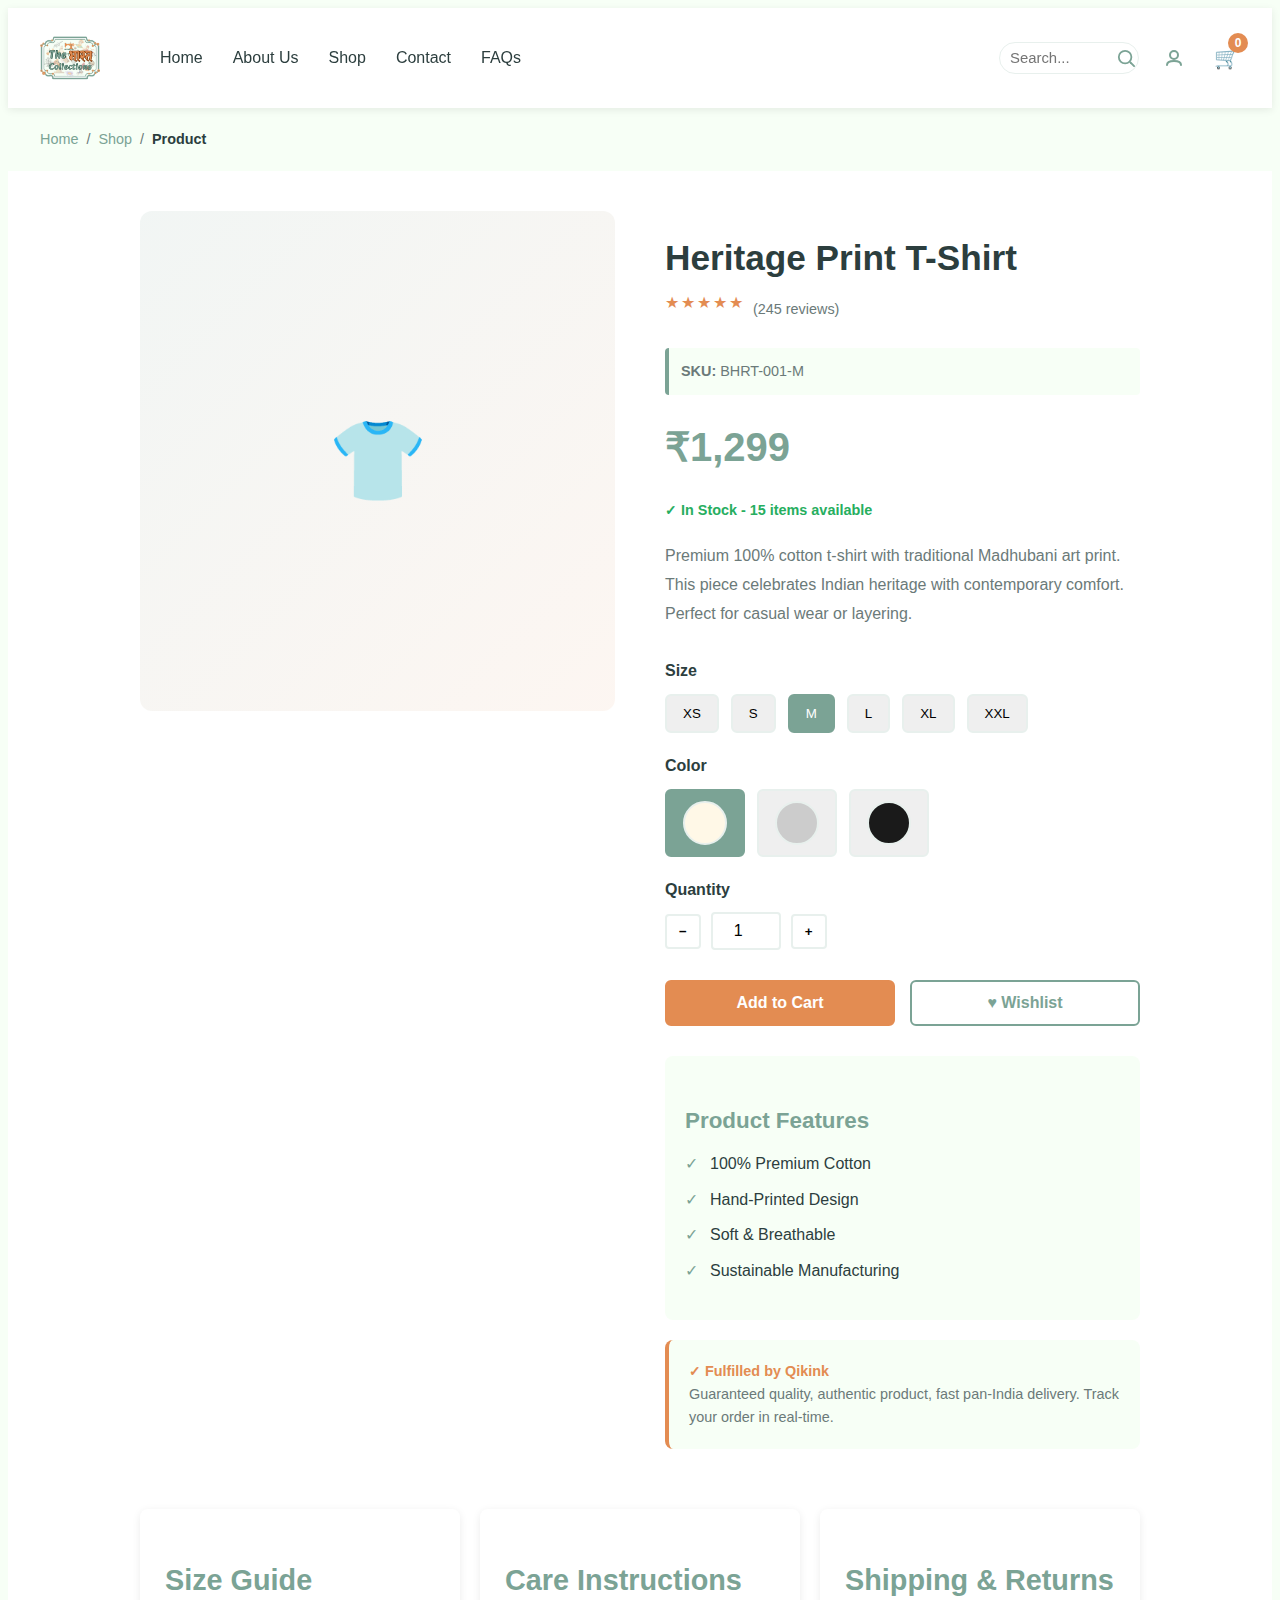
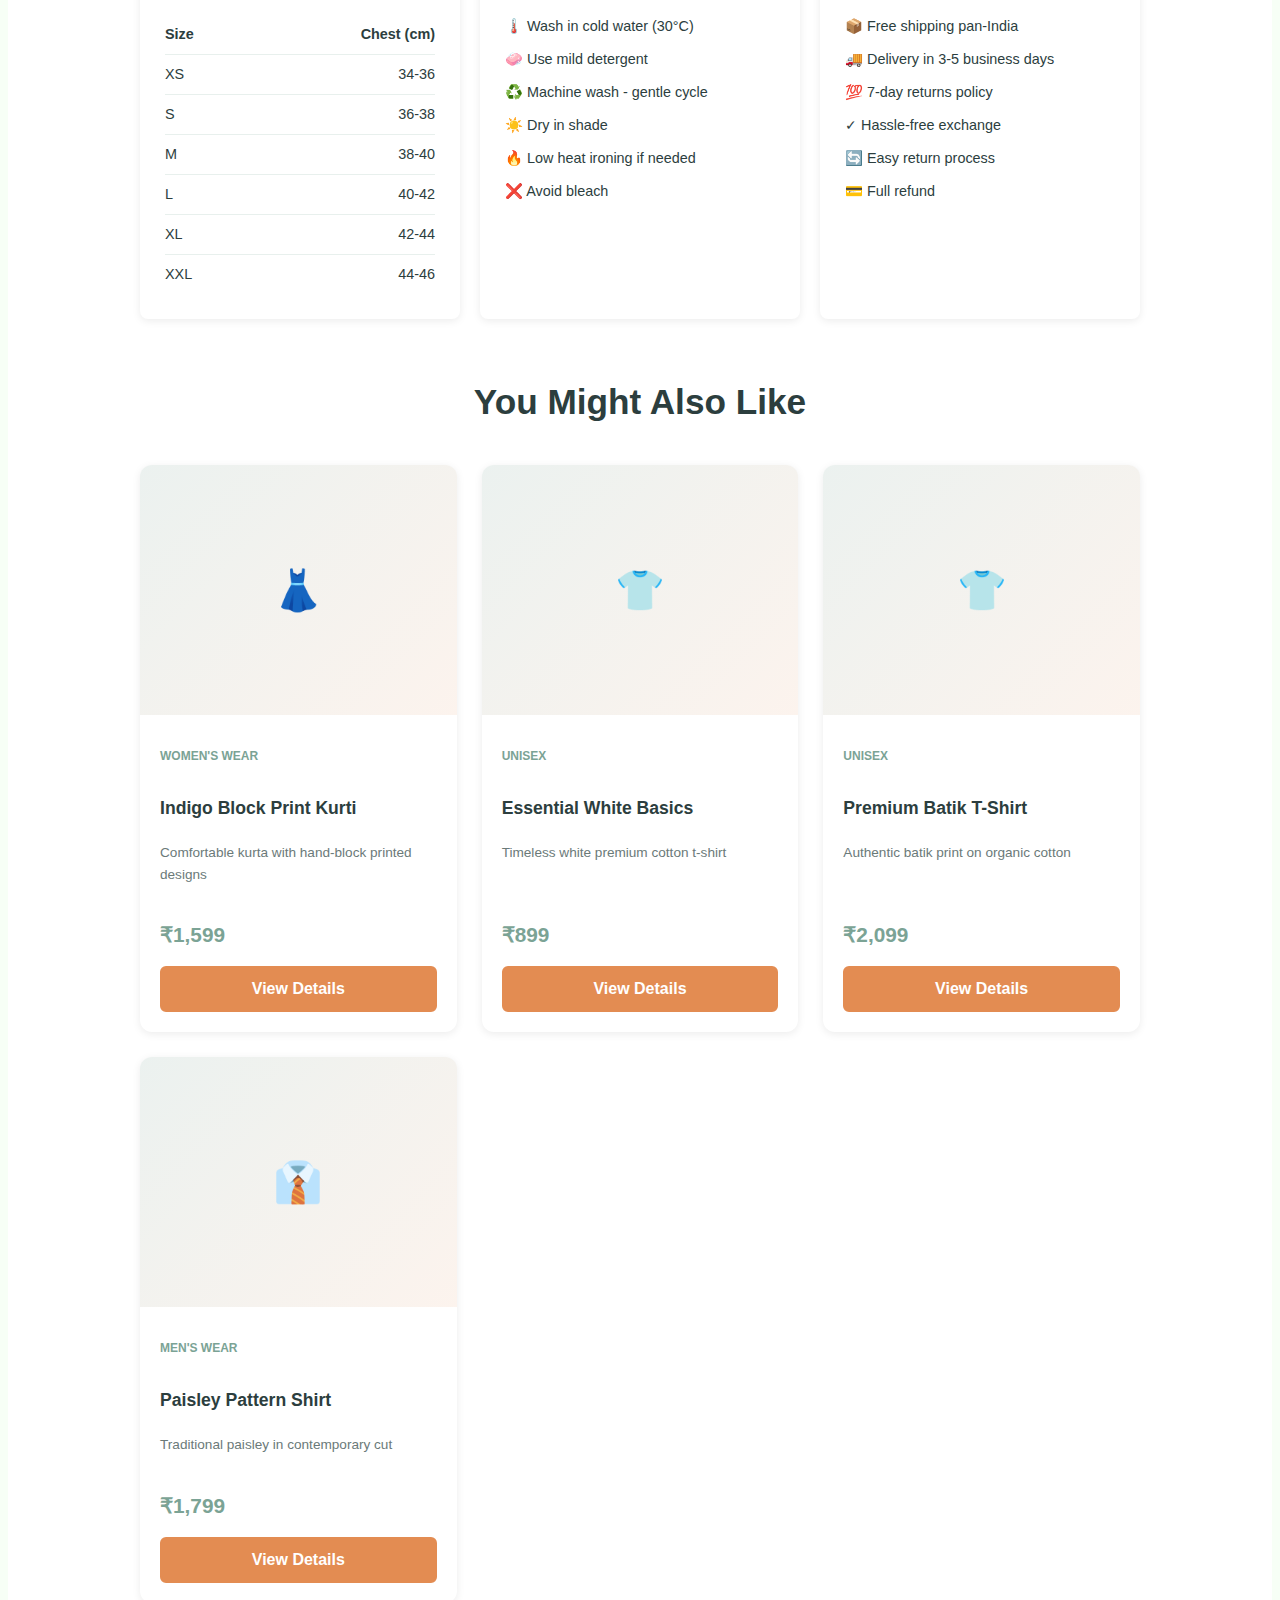
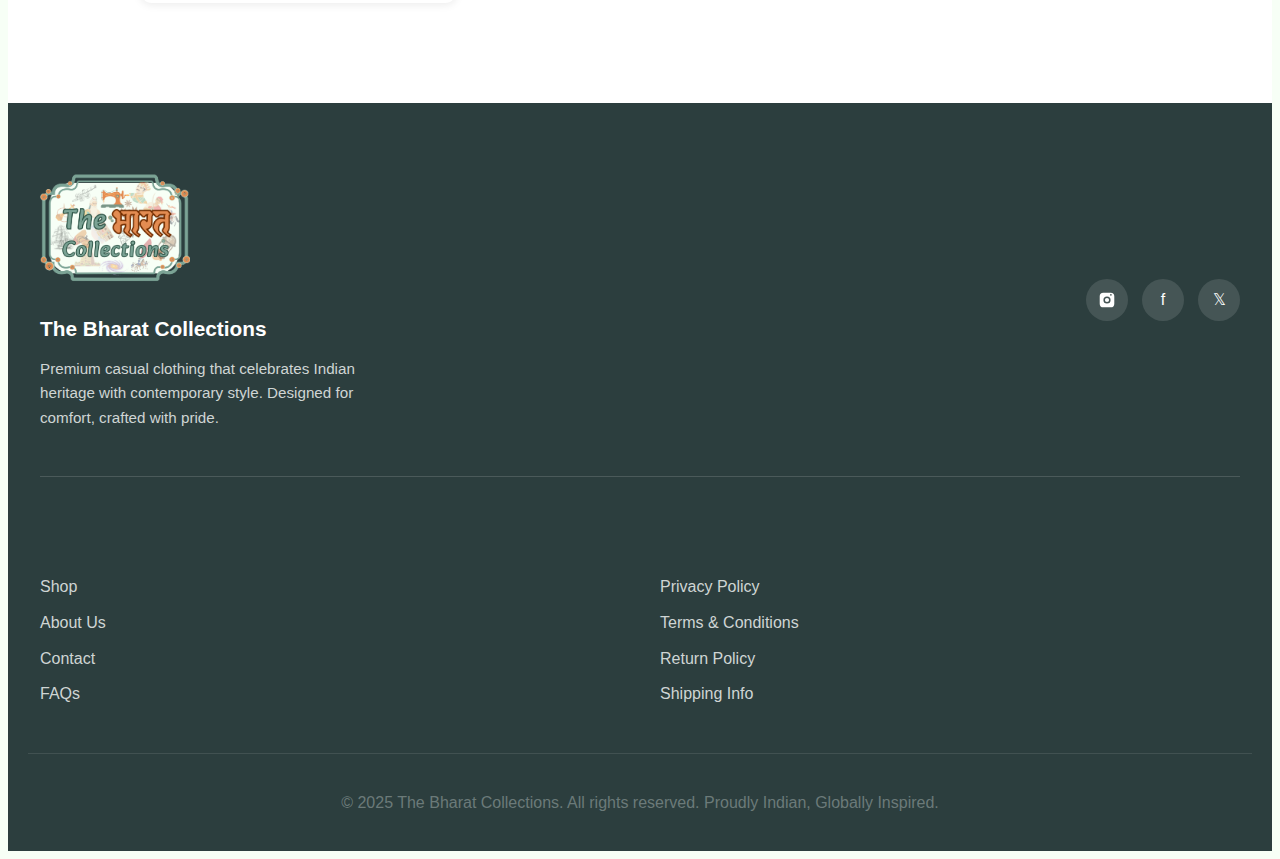
<file: templates/product-detail.html>
<!DOCTYPE html>
<html lang="en">

<head>
    <meta charset="UTF-8">
    <meta name="viewport" content="width=device-width, initial-scale=1.0">
    <meta name="description" content="Premium Indian casual wear - Detailed product information, sizing, and ordering">
    <title>Product Details - The Bharat Collections</title>

    <link rel="stylesheet" href="/static/styles.css">
    <link rel="stylesheet" href="/static/account-container.css">
    <link rel="icon" type="image/x-icon" href="/static/images/भारत_converted.ico">
    </head>

<body>
    <!-- Header -->
    <header>
        <div class="header-container">
            <a href="/" class="logo">
                <img src="/static/images/भारत.png" alt="The Bharat Collections Logo" class="logo-image">
            </a>
            <nav class="main-nav">
                <ul>
                    <li><a href="index.html">Home</a></li>
                    <li><a href="about.html">About Us</a></li>
                    <li><a href="shop.html">Shop</a></li>
                    <li><a href="contact.html">Contact</a></li>
                    <li><a href="faq.html">FAQs</a></li>
                </ul>
            </nav>
            <div class="header-actions">
                <form class="navbar-search" action="#" method="get">
                    <input type="text" class="search-input" placeholder="Search..." name="q" aria-label="Search">
                    <button type="submit" class="search-btn" aria-label="Search">
                        <svg class="search-icon" viewBox="0 0 20 20" fill="none" xmlns="http://www.w3.org/2000/svg"
                            width="24" height="30">
                            <circle cx="9" cy="9" r="7" stroke="#7BA395" stroke-width="2" />
                            <line x1="15" y1="15" x2="19" y2="19" stroke="#7BA395" stroke-width="2"
                                stroke-linecap="round" />
                        </svg>
                    </button>
                </form>
                <div class="account-container">
                    <button class="account-btn icon-only" type="button" aria-label="Account">
                        <svg class="account-icon" viewBox="0 0 20 20" fill="none" xmlns="http://www.w3.org/2000/svg"
                            width="20" height="20">
                            <circle cx="10" cy="7" r="4" stroke="#7BA395" stroke-width="2" />
                            <path d="M3 17c0-2.5 3-4 7-4s7 1.5 7 4" stroke="#7BA395" stroke-width="2"
                                stroke-linecap="round" />
                        </svg>
                        <span class="account-tooltip">Account</span>
                    </button>
                    <div class="account-dropdown" id="accountDropdown">
                        <div class="dropdown-content">
                            <div class="dropdown-header">
                                <p class="dropdown-email" id="dropdownEmail"></p>
                            </div>
                            <div class="dropdown-divider"></div>
                            <button class="dropdown-item logout-btn" onclick="handleLogout()">
                                <svg width="16" height="16" viewBox="0 0 16 16" fill="none">
                                    <path d="M6 2H12V14H6" stroke="#E38C52" stroke-width="1.5" stroke-linecap="round" stroke-linejoin="round"/>
                                    <path d="M2 8H10M10 6L12 8L10 10" stroke="#E38C52" stroke-width="1.5" stroke-linecap="round" stroke-linejoin="round"/>
                                </svg>
                                Logout
                            </button>
                        </div>
                    </div>
                </div>
            </div>
            <div class="cart-icon">
                🛒
                <span class="cart-count">0</span>
            </div>
            <div class="menu-toggle">
                <span></span>
                <span></span>
                <span></span>
            </div>
        </div>
    </header>

    <!-- ===== BREADCRUMB ===== -->
    <div class="breadcrumb">
        <a href="/">Home</a>
        <span>/</span>
        <a href="shop.html">Shop</a>
        <span>/</span>
        <span class="active" id="breadcrumb-product">Product</span>
    </div>

    <!-- ===== PRODUCT DETAIL ===== -->
    <section class="product-detail">
        <div class="product-detail-container">
            <!-- PRODUCT IMAGE -->
            <div class="product-detail-image">👕</div>

            <!-- PRODUCT INFO -->
            <div class="product-detail-info">
                <h1 id="product-name">Heritage Print T-Shirt</h1>

                <div class="product-meta">
                    <div class="product-rating">
                        <div class="stars">★★★★★</div>
                        <span style="color: var(--text-light); font-size: 0.9rem;">(245 reviews)</span>
                    </div>
                </div>

                <div class="product-sku-detail">
                    <strong>SKU:</strong> <span id="product-sku">BHRT-001-M</span>
                </div>

                <div class="product-price-detail" id="product-price">₹1,299</div>

                <div class="product-stock in-stock">
                    ✓ In Stock - <span id="stock-count">15</span> items available
                </div>

                <p class="product-description-detail" id="product-description">
                    Premium 100% cotton t-shirt with traditional Madhubani art print. This piece celebrates Indian
                    heritage with contemporary comfort. Perfect for casual wear or layering.
                </p>

                <!-- SIZE SELECTION -->
                <div class="product-options">
                    <div class="option-group">
                        <label>Size</label>
                        <div class="size-options">
                            <button class="size-option" onclick="selectSize(this, 'product')">XS</button>
                            <button class="size-option" onclick="selectSize(this, 'product')">S</button>
                            <button class="size-option selected" onclick="selectSize(this, 'product')">M</button>
                            <button class="size-option" onclick="selectSize(this, 'product')">L</button>
                            <button class="size-option" onclick="selectSize(this, 'product')">XL</button>
                            <button class="size-option" onclick="selectSize(this, 'product')">XXL</button>
                        </div>
                    </div>

                    <!-- COLOR SELECTION -->
                    <div class="option-group">
                        <label>Color</label>
                        <div class="color-options">
                            <button class="color-option selected" onclick="selectColor(this, 'product')"
                                data-color="cream">
                                <div class="color-swatch" style="background-color: #FFF8E7;"></div>
                            </button>
                            <button class="color-option" onclick="selectColor(this, 'product')" data-color="grey">
                                <div class="color-swatch" style="background-color: #CCCCCC;"></div>
                            </button>
                            <button class="color-option" onclick="selectColor(this, 'product')" data-color="black">
                                <div class="color-swatch" style="background-color: #1A1A1A;"></div>
                            </button>
                        </div>
                    </div>

                    <!-- QUANTITY -->
                    <div class="option-group">
                        <label>Quantity</label>
                        <div style="display: flex; align-items: center; gap: 10px; max-width: 150px;">
                            <button onclick="decreaseQuantity()"
                                style="padding: 8px 12px; border: 2px solid var(--border-light); background: none; cursor: pointer; border-radius: 4px; font-weight: 600;">−</button>
                            <input type="number" id="quantity-input" class="quantity-input" value="1" min="1" max="10"
                                style="width: 50px; padding: 8px; text-align: center; border: 2px solid var(--border-light); border-radius: 4px; font-size: 1rem;">
                            <button onclick="increaseQuantity()"
                                style="padding: 8px 12px; border: 2px solid var(--border-light); background: none; cursor: pointer; border-radius: 4px; font-weight: 600;">+</button>
                        </div>
                    </div>
                </div>

                <!-- ACTION BUTTONS -->
                <div class="product-detail-buttons">
                    <button class="btn btn-primary" onclick="handleAddToCart()">Add to Cart</button>
                    <button class="btn btn-outline" onclick="toggleWishlist()">♥ Wishlist</button>
                </div>

                <!-- FEATURES -->
                <div
                    style="background-color: var(--background-light); padding: 20px; border-radius: 8px; margin-bottom: 20px;">
                    <h4 style="color: var(--primary-color); margin-bottom: 12px;">Product Features</h4>
                    <ul style="list-style: none; padding: 0;">
                        <li style="padding-left: 25px; position: relative; margin-bottom: 10px;">
                            <span style="position: absolute; left: 0; color: var(--primary-color);">✓</span>
                            100% Premium Cotton
                        </li>
                        <li style="padding-left: 25px; position: relative; margin-bottom: 10px;">
                            <span style="position: absolute; left: 0; color: var(--primary-color);">✓</span>
                            Hand-Printed Design
                        </li>
                        <li style="padding-left: 25px; position: relative; margin-bottom: 10px;">
                            <span style="position: absolute; left: 0; color: var(--primary-color);">✓</span>
                            Soft & Breathable
                        </li>
                        <li style="padding-left: 25px; position: relative;">
                            <span style="position: absolute; left: 0; color: var(--primary-color);">✓</span>
                            Sustainable Manufacturing
                        </li>
                    </ul>
                </div>

                <!-- QIKINK INFO -->
                <div class="product-qikink-info">
                    <strong style="color: var(--secondary-accent);">✓ Fulfilled by Qikink</strong><br>
                    Guaranteed quality, authentic product, fast pan-India delivery. Track your order in real-time.
                </div>
            </div>
        </div>

        <!-- ADDITIONAL INFO TABS -->
        <div style="max-width: 1000px; margin: 60px auto;">
            <div style="display: grid; grid-template-columns: repeat(3, 1fr); gap: 20px;">

                <!-- SIZE GUIDE -->
                <div
                    style="background-color: var(--white); padding: 25px; border-radius: 8px; box-shadow: var(--shadow-sm);">
                    <h3 style="color: var(--primary-color); margin-bottom: 15px;">Size Guide</h3>
                    <table style="width: 100%; font-size: 0.9rem; border-collapse: collapse;">
                        <tr style="border-bottom: 1px solid var(--border-light);">
                            <td style="padding: 8px 0; font-weight: 600;">Size</td>
                            <td style="padding: 8px 0; font-weight: 600; text-align: right;">Chest (cm)</td>
                        </tr>
                        <tr style="border-bottom: 1px solid var(--border-light);">
                            <td style="padding: 8px 0;">XS</td>
                            <td style="padding: 8px 0; text-align: right;">34-36</td>
                        </tr>
                        <tr style="border-bottom: 1px solid var(--border-light);">
                            <td style="padding: 8px 0;">S</td>
                            <td style="padding: 8px 0; text-align: right;">36-38</td>
                        </tr>
                        <tr style="border-bottom: 1px solid var(--border-light);">
                            <td style="padding: 8px 0;">M</td>
                            <td style="padding: 8px 0; text-align: right;">38-40</td>
                        </tr>
                        <tr style="border-bottom: 1px solid var(--border-light);">
                            <td style="padding: 8px 0;">L</td>
                            <td style="padding: 8px 0; text-align: right;">40-42</td>
                        </tr>
                        <tr style="border-bottom: 1px solid var(--border-light);">
                            <td style="padding: 8px 0;">XL</td>
                            <td style="padding: 8px 0; text-align: right;">42-44</td>
                        </tr>
                        <tr>
                            <td style="padding: 8px 0;">XXL</td>
                            <td style="padding: 8px 0; text-align: right;">44-46</td>
                        </tr>
                    </table>
                </div>

                <!-- CARE INSTRUCTIONS -->
                <div
                    style="background-color: var(--white); padding: 25px; border-radius: 8px; box-shadow: var(--shadow-sm);">
                    <h3 style="color: var(--primary-color); margin-bottom: 15px;">Care Instructions</h3>
                    <ul style="list-style: none; padding: 0; font-size: 0.9rem;">
                        <li style="margin-bottom: 10px;">🌡️ Wash in cold water (30°C)</li>
                        <li style="margin-bottom: 10px;">🧼 Use mild detergent</li>
                        <li style="margin-bottom: 10px;">♻️ Machine wash - gentle cycle</li>
                        <li style="margin-bottom: 10px;">☀️ Dry in shade</li>
                        <li style="margin-bottom: 10px;">🔥 Low heat ironing if needed</li>
                        <li>❌ Avoid bleach</li>
                    </ul>
                </div>

                <!-- SHIPPING & RETURNS -->
                <div
                    style="background-color: var(--white); padding: 25px; border-radius: 8px; box-shadow: var(--shadow-sm);">
                    <h3 style="color: var(--primary-color); margin-bottom: 15px;">Shipping & Returns</h3>
                    <ul style="list-style: none; padding: 0; font-size: 0.9rem;">
                        <li style="margin-bottom: 10px;">📦 Free shipping pan-India</li>
                        <li style="margin-bottom: 10px;">🚚 Delivery in 3-5 business days</li>
                        <li style="margin-bottom: 10px;">💯 7-day returns policy</li>
                        <li style="margin-bottom: 10px;">✓ Hassle-free exchange</li>
                        <li style="margin-bottom: 10px;">🔄 Easy return process</li>
                        <li>💳 Full refund</li>
                    </ul>
                </div>

            </div>
        </div>

        <!-- RELATED PRODUCTS -->
        <div style="max-width: 1000px; margin: 60px auto;">
            <h2 style="text-align: center; margin-bottom: 40px;">You Might Also Like</h2>
            <div style="display: grid; grid-template-columns: repeat(auto-fit, minmax(250px, 1fr)); gap: 25px;">
                <div class="product-card" data-price="1599">
                    <div class="product-image">👗</div>
                    <div class="product-info">
                        <p class="product-category">Women's Wear</p>
                        <h4 class="product-name">Indigo Block Print Kurti</h4>
                        <p class="product-description">Comfortable kurta with hand-block printed designs</p>
                        <p class="product-price">₹1,599</p>
                        <button class="btn btn-primary" style="width: 100%;">View Details</button>
                    </div>
                </div>

                <div class="product-card" data-price="899">
                    <div class="product-image">👕</div>
                    <div class="product-info">
                        <p class="product-category">Unisex</p>
                        <h4 class="product-name">Essential White Basics</h4>
                        <p class="product-description">Timeless white premium cotton t-shirt</p>
                        <p class="product-price">₹899</p>
                        <button class="btn btn-primary" style="width: 100%;">View Details</button>
                    </div>
                </div>

                <div class="product-card" data-price="2099">
                    <div class="product-image">👕</div>
                    <div class="product-info">
                        <p class="product-category">Unisex</p>
                        <h4 class="product-name">Premium Batik T-Shirt</h4>
                        <p class="product-description">Authentic batik print on organic cotton</p>
                        <p class="product-price">₹2,099</p>
                        <button class="btn btn-primary" style="width: 100%;">View Details</button>
                    </div>
                </div>

                <div class="product-card" data-price="1799">
                    <div class="product-image">👔</div>
                    <div class="product-info">
                        <p class="product-category">Men's Wear</p>
                        <h4 class="product-name">Paisley Pattern Shirt</h4>
                        <p class="product-description">Traditional paisley in contemporary cut</p>
                        <p class="product-price">₹1,799</p>
                        <button class="btn btn-primary" style="width: 100%;">View Details</button>
                    </div>
                </div>
            </div>
        </div>
    </section>

    <!-- ===== FOOTER ===== -->
    <footer>

        <!-- TOP SECTION -->
        <div class="footer-top">

            <!-- BRAND BLOCK -->
            <div class="footer-brand">
                <div class="footer-logo">
                    <img src="/static/images/भारत.png" alt="The Bharat Collections Logo" class="footer-logo-img">
                </div>

                <h4 class="footer-brand-title">The Bharat Collections</h4>

                <p class="footer-brand-text">
                    Premium casual clothing that celebrates Indian heritage with contemporary style.
                    Designed for comfort, crafted with pride.
                </p>
            </div>

            <!-- SOCIAL ICONS -->
            <div class="footer-social-block">
                <div class="social-links">
                    <a href="https://www.instagram.com/thebharatcollections/" title="Instagram" target="_blank"
                        rel="noopener">
                        <!-- Instagram SVG -->
                        <svg xmlns="http://www.w3.org/2000/svg" viewBox="0 0 512 512">
                            <path fill="currentColor"
                                d="M349.33 69.33H162.67A93.34 93.34 0 0 0 69.33 162.67v186.66A93.34 93.34 0 0 0 162.67 442.67h186.66A93.34 93.34 0 0 0 442.67 349.33V162.67A93.34 93.34 0 0 0 349.33 69.33zM256 164a92 92 0 1 1 0 184 92 92 0 0 1 0-184zm121.6-41.6a21.6 21.6 0 1 1-43.2 0 21.6 21.6 0 0 1 43.2 0z" />
                            <path fill="currentColor"
                                d="M256 202.67A53.33 53.33 0 1 0 256 309.33 53.33 53.33 0 0 0 256 202.67z" />
                        </svg>
                    </a>

                    <a href="https://www.facebook.com/profile.php?id=61584774924196" title="Facebook" target="_blank"
                        rel="noopener">f</a>

                    <a href="#" title="Twitter" target="_blank" rel="noopener">𝕏</a>
                </div>
            </div>

        </div>

        <hr class="footer-divider">

        <!-- BOTTOM GRID SECTION -->
        <div class="footer-bottom-grid">

            <div class="footer-section">
                <h4>Quick Links</h4>
                <ul>
                    <li><a href="shop.html">Shop</a></li>
                    <li><a href="about.html">About Us</a></li>
                    <li><a href="contact.html">Contact</a></li>
                    <li><a href="faq.html">FAQs</a></li>
                </ul>
            </div>

            <div class="footer-section">
                <h4>Policies</h4>
                <ul>
                    <li><a href="#">Privacy Policy</a></li>
                    <li><a href="#">Terms & Conditions</a></li>
                    <li><a href="#">Return Policy</a></li>
                    <li><a href="#">Shipping Info</a></li>
                </ul>
            </div>

        </div>

        <div class="footer-bottom">
            <p>&copy; 2025 The Bharat Collections. All rights reserved. Proudly Indian, Globally Inspired.</p>
        </div>

    </footer>

    <!-- ===== PRODUCT DETAIL SCRIPT ===== -->
    <script>
        function increaseQuantity() {
            const input = document.getElementById('quantity-input');
            input.value = Math.min(parseInt(input.value) + 1, 10);
        }

        function decreaseQuantity() {
            const input = document.getElementById('quantity-input');
            input.value = Math.max(parseInt(input.value) - 1, 1);
        }

        function handleAddToCart() {
            const qty = document.getElementById('quantity-input').value;
            const sku = document.getElementById('product-sku').textContent;
            const name = document.getElementById('product-name').textContent;
            const price = parseFloat(document.getElementById('product-price').textContent.replace('₹', '').replace(',', ''));

            for (let i = 0; i < parseInt(qty); i++) {
                addToCart(sku, name, price);
            }
        }

        function toggleWishlist() {
            const sku = document.getElementById('product-sku').textContent;
            const name = document.getElementById('product-name').textContent;
            addToWishlist(sku, name);
        }

        // Get SKU from URL and load product
        async function loadProductFromBackend() {
            const urlParams = new URLSearchParams(window.location.search);
            const sku = urlParams.get('sku');

            if (!sku) {
                console.error('No SKU provided');
                return;
            }

            const product = await fetchProductBySku(sku);

            if (product) {
                // Update product details
                document.getElementById('product-name').textContent = product.name;
                document.getElementById('product-sku').textContent = product.sku;
                document.getElementById('product-price').textContent = `₹${product.price.toLocaleString('en-IN')}`;
                document.getElementById('stock-count').textContent = product.stock;
                document.getElementById('product-description').textContent = product.description;
                document.getElementById('breadcrumb-product').textContent = product.name;

                // Update stock status
                const stockStatus = document.querySelector('.product-stock');
                if (product.stock > 0) {
                    stockStatus.className = 'product-stock in-stock';
                    stockStatus.innerHTML = `✓ In Stock - <span id="stock-count">${product.stock}</span> items available`;
                } else {
                    stockStatus.className = 'product-stock out-of-stock';
                    stockStatus.textContent = '✗ Out of Stock';
                    document.querySelector('button[onclick="handleAddToCart()"]').disabled = true;
                }

                // Update available sizes
                const sizeButtons = document.querySelectorAll('.size-option');
                sizeButtons.forEach((btn, index) => {
                    if (product.sizes && index < product.sizes.length) {
                        btn.textContent = product.sizes[index];
                    }
                });

                // Update colors
                const colorButtons = document.querySelectorAll('.color-option');
                const colors = {
                    'cream': '#FFF8E7',
                    'grey': '#CCCCCC',
                    'black': '#1a1a1a',
                    'indigo': '#4B0082',
                    'white': '#FFFFFF'
                };

                colorButtons.forEach((btn, index) => {
                    if (product.colors && index < product.colors.length) {
                        const color = product.colors[index];
                        btn.setAttribute('data-color', color);
                        btn.querySelector('.color-swatch').style.backgroundColor = colors[color] || '#CCCCCC';
                    }
                });
            }
        }

        // Initialize on load
        document.addEventListener('DOMContentLoaded', async function () {
            await loadProductFromBackend();
            selectSize(document.querySelector('.size-option.selected'), 'product');
            selectColor(document.querySelector('.color-option.selected'), 'product');
        });
    </script>

    <!-- ===== SCRIPTS ===== -->
    <script src="/static/script.js"></script>
</body>

</html>
</file>
<file: static/styles.css>
/* =====================================================
   THE BHARAT COLLECTIONS - Main Stylesheet
   Modern Minimal Aesthetic | Earthy & Contemporary
   ===================================================== */

/* CSS Variables for Brand Colors */
:root {
  --primary-color: #7BA395;
  --secondary-accent: #E38C52;
  --background-light: #F7FFF6;
  --text-dark: #2C3E3E;
  --text-light: #6B7A79;
  --border-light: #E8F0ED;
  --white: #FFFFFF;
  --shadow-sm: 0 2px 8px rgba(0, 0, 0, 0.08);
  --shadow-md: 0 4px 16px rgba(0, 0, 0, 0.1);
  --shadow-lg: 0 8px 32px rgba(0, 0, 0, 0.12);
  --transition: all 0.3s ease;
}

/* =====================================================
   GLOBAL STYLES
   ===================================================== */

html {
  scroll-behavior: smooth;
  font-size: 16px;
}

body {
  font-family: 'Segoe UI', Tahoma, Geneva, Verdana, sans-serif;
  background-color: var(--background-light);
  color: var(--text-dark);
  line-height: 1.6;
  overflow-x: hidden;
}

/* Typography */
h1,
h2,
h3,
h4,
h5,
h6 {
  font-weight: 600;
  line-height: 1.3;
  margin-bottom: 1rem;
  color: var(--text-dark);
}

h1 {
  font-size: 3rem;
}

h2 {
  font-size: 2.2rem;
}

h3 {
  font-size: 1.8rem;
}

h4 {
  font-size: 1.4rem;
}

h5 {
  font-size: 1.1rem;
}

h6 {
  font-size: 1rem;
}

p {
  color: var(--text-light);
  margin-bottom: 1rem;
  font-size: 1rem;
}

a {
  color: var(--primary-color);
  text-decoration: none;
  transition: var(--transition);
}

a:hover {
  color: var(--secondary-accent);
}

/* Buttons */
.btn {
  display: inline-block;
  padding: 12px 32px;
  font-size: 1rem;
  font-weight: 600;
  border: 2px solid transparent;
  border-radius: 6px;
  cursor: pointer;
  transition: var(--transition);
  text-align: center;
  text-decoration: none;
  font-family: inherit;
}

.btn-primary {
  background-color: var(--secondary-accent);
  color: var(--white);
  border-color: var(--secondary-accent);
}

.btn-primary:hover {
  background-color: transparent;
  color: var(--secondary-accent);
  transform: translateY(-2px);
  box-shadow: var(--shadow-md);
}

.btn-secondary {
  background-color: var(--secondary-accent);
  color: var(--white);
  border-color: var(--secondary-accent);
}

.btn-secondary:hover {
  background-color: transparent;
  color: var(--secondary-accent);
  transform: translateY(-2px);
  box-shadow: var(--shadow-md);
}

.btn-outline {
  background-color: transparent;
  color: var(--primary-color);
  border-color: var(--primary-color);
}

.btn-outline:hover {
  background-color: var(--primary-color);
  color: var(--white);
}

/* Container */
.container {
  max-width: 1200px;
  margin: 0 auto;
  padding: 0 20px;
}

.section {
  padding: 30px 20px;
}

/* =====================================================
   HEADER & NAVIGATION
   ===================================================== */

header {
  background-color: var(--white);
  box-shadow: var(--shadow-sm);
  position: sticky;
  top: 0;
  z-index: 1000;
}

.header-container {
  max-width: 1200px;
  margin: 0 auto;
  padding: 20px;
  display: flex;
  align-items: center;
  justify-content: space-between;
  flex-wrap: nowrap;
  gap: 20px;
}

.logo {
  font-size: 1.5rem;
  font-weight: 700;
  color: var(--primary-color);
  letter-spacing: 1px;
  flex-shrink: 0;
  text-transform: uppercase;
  transition: var(--transition);
  display: flex;
  align-items: center;
  justify-content: center;
}

.logo-image {
  height: 60px;
  width: auto;
  object-fit: contain;
  transition: var(--transition);
}

.logo:hover {
  color: var(--secondary-accent);
  transform: scale(1.05);
}

nav ul {
  display: flex;
  list-style: none;
  gap: 30px;
  align-items: center;
  margin: 0;
  flex-wrap: nowrap;
}

.main-nav {
  flex: 1;
  min-width: 0;
}

.header-actions {
  display: flex;
  align-items: center;
  gap: 15px;
  flex-shrink: 0;
}

nav a {
  font-weight: 500;
  color: var(--text-dark);
  transition: var(--transition);
  position: relative;
}

nav a::after {
  content: '';
  position: absolute;
  bottom: -5px;
  left: 0;
  width: 0;
  height: 2px;
  background-color: var(--primary-color);
  transition: width 0.3s ease;
}

nav a:hover::after {
  width: 100%;
}

.cart-icon {
  font-size: 1.3rem;
  cursor: pointer;
  position: relative;
  flex-shrink: 0;
  display: flex;
  align-items: center;
}

.cart-count {
  position: absolute;
  top: -8px;
  right: -8px;
  background-color: var(--secondary-accent);
  color: var(--white);
  width: 20px;
  height: 20px;
  border-radius: 50%;
  display: flex;
  align-items: center;
  justify-content: center;
  font-size: 0.75rem;
  font-weight: 700;
}

/* Account Button in Navbar */
.account-btn {
  display: flex;
  align-items: center;
  justify-content: center;
  background: transparent;
  border: none;
  border-radius: 50%;
  padding: 8px;
  cursor: pointer;
  transition: var(--transition);
  outline: none;
  position: relative;
}

.account-btn.icon-only {
  width: 40px;
  height: 40px;
}

.account-btn:hover,
.account-btn:focus {
  background: rgba(123, 163, 149, 0.1);
  transform: scale(1.1);
}

.account-icon {
  width: 20px;
  height: 20px;
  stroke: var(--primary-color);
  pointer-events: none;
  transition: var(--transition);
}

.account-btn:hover .account-icon {
  stroke: var(--secondary-accent);
}

.account-label {
  font-weight: 500;
  font-size: 0.97rem;
  color: var(--text-dark);
  display: none;
}

/* Account Tooltip on Hover */
.account-tooltip {
  position: absolute;
  bottom: -35px;
  left: 50%;
  transform: translateX(-50%);
  background: var(--text-dark);
  color: var(--white);
  padding: 6px 12px;
  border-radius: 6px;
  font-size: 12px;
  font-weight: 500;
  white-space: nowrap;
  opacity: 0;
  visibility: hidden;
  pointer-events: none;
  transition: var(--transition);
  z-index: 100;
}

.account-btn:hover .account-tooltip {
  opacity: 1;
  visibility: visible;
  bottom: -40px;
}

/* Mobile Menu Toggle */
.menu-toggle {
  display: none;
  flex-direction: column;
  cursor: pointer;
  gap: 6px;
  flex-shrink: 0;
}

.menu-toggle span {
  width: 25px;
  height: 3px;
  background-color: var(--text-dark);
  border-radius: 3px;
  transition: var(--transition);
}


/* Navbar Search Box */
.navbar-search {
  display: flex;
  align-items: center;
  position: relative;
  flex-shrink: 0;
}

.search-input {
  padding: 7px 32px 7px 12px;
  border: 1.5px solid var(--border-light);
  border-radius: 20px;
  font-size: 0.97rem;
  background: var(--white);
  color: var(--text-dark);
  outline: none;
  transition: border-color 0.2s;
  width: 180px;
  min-width: 0;
}

.search-input:focus {
  border-color: var(--primary-color);
}

.search-btn {
  position: absolute;
  right: 4px;
  top: 50%;
  transform: translateY(-50%);
  background: none;
  border: none;
  padding: 0;
  cursor: pointer;
  display: flex;
  align-items: center;
  justify-content: center;
}

.search-icon {
  width: 18px;
  height: 18px;
  stroke: var(--primary-color);
  pointer-events: none;
}

@media (max-width: 768px) {
  .navbar {
    display: flex;
    justify-content: space-between !important;
    align-items: center;
  }
}

.search-input {
  width: 100px;
  font-size: 0.93rem;
  padding: 7px 28px 7px 10px;
}


@media (max-width: 480px) {
  .navbar-search {
    margin-right: 4px;
  }

  .search-input {
    width: 70px;
    font-size: 0.9rem;
    padding: 7px 24px 7px 8px;
  }
}

/* Keep cart + menu aligned to right on mobile */
.nav-icons {
  display: flex;
  align-items: center;
  gap: 14px;
}

@media (max-width: 768px) {
  /* .header-actions {
    margin-left: auto !important;
  } */

  /* .nav-icons {
    display: flex;
    align-items: center;
    justify-content: flex-end;
    margin-left: auto !important;
  } */

  .cart-icon {
    display: flex;
    align-items: center;
    justify-content: center;
  }
}

/* =====================================================
   HERO SECTION
   ===================================================== */

.hero {
  background: linear-gradient(135deg, var(--background-light) 0%, #EEF8F4 100%);
  padding: 120px 20px;
  text-align: center;
  position: relative;
  overflow: hidden;
}

.hero::before {
  content: '';
  position: absolute;
  top: -50%;
  right: -10%;
  width: 500px;
  height: 500px;
  background-color: rgba(123, 163, 149, 0.18);
  border-radius: 50%;
  animation: float 6s ease-in-out infinite;
}

.hero::after {
  content: '';
  position: absolute;
  bottom: -30%;
  left: -5%;
  width: 400px;
  height: 400px;
  background-color: rgba(227, 140, 82, 0.15);
  border-radius: 50%;
  animation: float 8s ease-in-out infinite;
  animation-delay: 1s;
}

@keyframes float {

  0%,
  100% {
    transform: translateY(0px);
  }

  50% {
    transform: translateY(-30px);
  }
}

.hero-content {
  position: relative;
  z-index: 3;
  max-width: 700px;
  margin: 0 auto;
}

.hero h1 {
  font-size: 3.5rem;
  margin-bottom: 20px;
  background: linear-gradient(135deg, var(--primary-color), var(--secondary-accent));
  -webkit-background-clip: text;
  -webkit-text-fill-color: transparent;
  background-clip: text;
  font-weight: 800;
  animation: slideInDown 0.8s ease;
}

.hero p {
  font-size: 1.2rem;
  margin-bottom: 30px;
  color: var(--text-light);
  font-weight: 600;
  animation: slideInUp 0.8s ease;
  animation-delay: 0.2s;
  animation-fill-mode: both;
}

.hero-buttons {
  display: flex;
  gap: 20px;
  justify-content: center;
  flex-wrap: wrap;
  animation: slideInUp 0.8s ease;
  animation-delay: 0.4s;
  animation-fill-mode: both;
  z-index: 100;
}

/* Hero Banner Overlay */
.hero-banner-overlay {
  position: absolute;
  top: 0;
  left: 0;
  right: 0;
  bottom: 0;
  width: 100%;
  height: 100%;
  z-index: 1;
  display: flex;
  align-items: center;
  justify-content: center;
  pointer-events: none;
  overflow: hidden;
}

.hero-banner-image {
  width: 100%;
  height: 100%;
  object-fit: cover;
  opacity: 0.28;
  animation: fadeIn 1s ease-in-out;
}

@keyframes fadeIn {
  from {
    opacity: 0;
  }

  to {
    opacity: 0.95;
  }
}

@keyframes slideInDown {
  from {
    opacity: 0;
    transform: translateY(-30px);
  }

  to {
    opacity: 1;
    transform: translateY(0);
  }
}

@keyframes slideInUp {
  from {
    opacity: 0;
    transform: translateY(30px);
  }

  to {
    opacity: 1;
    transform: translateY(0);
  }
}

/* =====================================================
   USP SECTION
   ===================================================== */

.usp-section {
  background-color: var(--white);
  padding: 60px 20px;
}

.usp-grid {
  display: grid;
  grid-template-columns: repeat(auto-fit, minmax(280px, 1fr));
  gap: 30px;
  max-width: 1200px;
  margin: 0 auto;
}

.usp-card {
  text-align: center;
  padding: 30px;
  border-radius: 12px;
  background-color: var(--background-light);
  transition: var(--transition);
  border: 2px solid transparent;
}

.usp-card:hover {
  transform: translateY(-8px);
  border-color: var(--primary-color);
  box-shadow: var(--shadow-md);
}

.usp-icon {
  font-size: 3rem;
  margin-bottom: 15px;
}

.usp-card h3 {
  color: var(--primary-color);
  margin-bottom: 12px;
}

.usp-card p {
  font-size: 0.95rem;
  color: var(--text-light);
}

/* =====================================================
   COLLECTIONS SECTION
   ===================================================== */

.collections-section {
  background-color: var(--white);
  padding: 80px 20px;
}

.section-title {
  text-align: center;
  margin-bottom: 50px;
}

.section-title h2 {
  position: relative;
  display: inline-block;
}

.section-title h2::after {
  content: '';
  position: absolute;
  bottom: -10px;
  left: 50%;
  transform: translateX(-50%);
  width: 80px;
  height: 4px;
  background: linear-gradient(90deg, var(--primary-color), var(--secondary-accent));
  border-radius: 2px;
}

.collections-grid {
  display: grid;
  grid-template-columns: repeat(auto-fit, minmax(280px, 1fr));
  gap: 30px;
  max-width: 1200px;
  margin: 0 auto;
}

.collection-card {
  background-color: var(--background-light);
  border-radius: 12px;
  overflow: hidden;
  transition: var(--transition);
  box-shadow: var(--shadow-sm);
  cursor: pointer;
  position: relative;
}

.collection-card:hover {
  transform: translateY(-8px);
  box-shadow: var(--shadow-lg);
}

.collection-image {
  width: 100%;
  height: 280px;
  background: linear-gradient(135deg, rgba(123, 163, 149, 0.2), rgba(227, 140, 82, 0.15));
  display: flex;
  align-items: center;
  justify-content: center;
  font-size: 3rem;
  overflow: hidden;
  position: relative;
}

.collection-image img {
  width: 100%;
  height: 100%;
  object-fit: cover;
  transition: var(--transition);
}

.collection-card:hover .collection-image img {
  transform: scale(1.08);
}

.collection-info {
  padding: 25px;
}

.collection-info h3 {
  color: var(--primary-color);
  margin-bottom: 8px;
}

.collection-info p {
  font-size: 0.9rem;
  color: var(--text-light);
  margin-bottom: 15px;
}

.collection-tag {
  display: inline-block;
  background-color: var(--primary-color);
  color: var(--white);
  padding: 6px 12px;
  border-radius: 20px;
  font-size: 0.8rem;
  font-weight: 600;
}

/* =====================================================
   TESTIMONIALS SECTION
   ===================================================== */

.testimonials-section {
  background-color: var(--background-light);
  padding: 80px 20px;
}

.testimonials-grid {
  display: grid;
  grid-template-columns: repeat(auto-fit, minmax(300px, 1fr));
  gap: 30px;
  max-width: 1200px;
  margin: 0 auto;
}

.testimonial-card {
  background-color: var(--white);
  padding: 30px;
  border-radius: 12px;
  box-shadow: var(--shadow-sm);
  transition: var(--transition);
  border-left: 4px solid var(--primary-color);
}

.testimonial-card:hover {
  box-shadow: var(--shadow-md);
  transform: translateY(-4px);
}

.stars {
  color: var(--secondary-accent);
  font-size: 1rem;
  margin-bottom: 12px;
  letter-spacing: 2px;
}

.testimonial-text {
  font-size: 0.95rem;
  color: var(--text-light);
  margin-bottom: 16px;
  font-style: italic;
}

.testimonial-author {
  font-weight: 600;
  color: var(--text-dark);
  font-size: 0.95rem;
}

.testimonial-role {
  font-size: 0.85rem;
  color: var(--primary-color);
}

/* =====================================================
   PRODUCT GRID
   ===================================================== */

.products-grid {
  display: grid;
  grid-template-columns: repeat(auto-fill, minmax(260px, 1fr));
  gap: 25px;
  max-width: 1200px;
  margin: 0 auto;
}

.product-card {
  background-color: var(--white);
  border-radius: 12px;
  overflow: hidden;
  box-shadow: var(--shadow-sm);
  transition: var(--transition);
  display: flex;
  flex-direction: column;
}

.product-card:hover {
  transform: translateY(-8px);
  box-shadow: var(--shadow-lg);
}

.product-image {
  width: 100%;
  height: 250px;
  background: linear-gradient(135deg, rgba(123, 163, 149, 0.15), rgba(227, 140, 82, 0.1));
  display: flex;
  align-items: center;
  justify-content: center;
  font-size: 2.5rem;
  position: relative;
  overflow: hidden;
}

.product-image img {
  width: 100%;
  height: 100%;
  object-fit: cover;
  transition: var(--transition);
}

.product-card:hover .product-image img {
  transform: scale(1.1);
}

.badge {
  position: absolute;
  top: 12px;
  right: 12px;
  background-color: var(--secondary-accent);
  color: var(--white);
  padding: 6px 12px;
  border-radius: 20px;
  font-size: 0.75rem;
  font-weight: 700;
  text-transform: uppercase;
}

.product-info {
  padding: 20px;
  flex-grow: 1;
  display: flex;
  flex-direction: column;
}

.product-category {
  font-size: 0.75rem;
  color: var(--primary-color);
  text-transform: uppercase;
  font-weight: 600;
  margin-bottom: 6px;
}

.product-name {
  font-size: 1.1rem;
  font-weight: 600;
  color: var(--text-dark);
  margin-bottom: 8px;
  line-height: 1.4;
}

.product-description {
  font-size: 0.85rem;
  color: var(--text-light);
  margin-bottom: 12px;
  flex-grow: 1;
}

.product-sku {
  font-size: 0.8rem;
  color: #999;
  margin-bottom: 12px;
}

.product-price {
  font-size: 1.3rem;
  font-weight: 700;
  color: var(--primary-color);
  margin-bottom: 15px;
}

.product-actions {
  display: flex;
  gap: 10px;
}

.product-actions .btn {
  flex: 1;
  padding: 10px 15px;
  font-size: 0.9rem;
}

/* =====================================================
   FILTER SECTION - HORIZONTAL DROPDOWN FILTERS
   ===================================================== */

.filters-horizontal {
  display: flex;
  gap: 15px;
  margin-bottom: 30px;
  flex-wrap: wrap;
  align-items: center;
  justify-content: space-between;
}

.filters-horizontal>.filter-dropdown:nth-child(1),
.filters-horizontal>.filter-dropdown:nth-child(2),
.filters-horizontal>.filter-dropdown:nth-child(3) {
  flex: 0 0 auto;
}

.sort-select {
  margin-left: auto;
  background-color: var(--white);
  border: 2px solid var(--border-light);
  border-radius: 6px;
  padding: 11px 18px;
  font-size: 0.95rem;
  font-weight: 500;
  color: var(--text-dark);
  cursor: pointer;
  transition: var(--transition);
  appearance: none;
  background-image: url("data:image/svg+xml;charset=UTF-8,%3csvg xmlns='http://www.w3.org/2000/svg' viewBox='0 0 24 24' fill='none' stroke='%236B7A79' stroke-width='2' stroke-linecap='round' stroke-linejoin='round'%3e%3cpolyline points='6 9 12 15 18 9'%3e%3c/polyline%3e%3c/svg%3e");
  background-repeat: no-repeat;
  background-position: right 8px center;
  background-size: 20px;
  padding-right: 38px;
}

.sort-select:hover {
  border-color: var(--primary-color);
  color: var(--primary-color);
  box-shadow: var(--shadow-sm);
  transform: scale(0.95);
}

.sort-select:focus {
  outline: none;
  border-color: var(--primary-color);
  box-shadow: var(--shadow-sm);
}

.filter-dropdown {
  position: relative;
}

.filter-dropdown-toggle {
  background-color: var(--white);
  border: 2px solid var(--border-light);
  border-radius: 6px;
  padding: 11px 18px;
  font-size: 0.95rem;
  font-weight: 500;
  color: var(--text-dark);
  cursor: pointer;
  transition: var(--transition);
  display: flex;
  align-items: center;
  gap: 8px;
}

.filter-dropdown-toggle::after {
  content: '▼';
  font-size: 0.7rem;
  color: var(--text-light);
  transition: transform 0.3s ease;
}

.filter-dropdown-toggle:hover {
  border-color: var(--primary-color);
  color: var(--primary-color);
  box-shadow: var(--shadow-sm);
}

.filter-dropdown-menu {
  position: absolute;
  top: 100%;
  left: 0;
  background-color: var(--white);
  border: 2px solid var(--border-light);
  border-radius: 8px;
  padding: 12px 0;
  min-width: 180px;
  box-shadow: var(--shadow-md);
  opacity: 0;
  visibility: hidden;
  transform: translateY(-10px);
  transition: all 0.3s ease;
  z-index: 100;
  margin-top: 4px;
}

.filter-dropdown:hover .filter-dropdown-menu {
  opacity: 1;
  visibility: visible;
  transform: translateY(0);
}

.filter-dropdown:hover .filter-dropdown-toggle::after {
  transform: rotate(180deg);
}

.filter-dropdown-menu .filter-checkbox {
  display: flex;
  align-items: center;
  gap: 10px;
  cursor: pointer;
  padding: 10px 16px;
  transition: var(--transition);
  margin: 0;
}

.filter-dropdown-menu .filter-checkbox:hover {
  background-color: var(--background-light);
  padding-left: 18px;
}

.filter-dropdown-menu .filter-checkbox input[type="checkbox"] {
  cursor: pointer;
  accent-color: var(--primary-color);
}

.filter-dropdown-menu .filter-checkbox span {
  font-size: 0.9rem;
  color: var(--text-light);
  cursor: pointer;
}

.filter-dropdown-menu .filter-checkbox:hover span {
  color: var(--primary-color);
  font-weight: 500;
}

/* OLD FILTER SECTION - KEPT FOR REFERENCE */
.filters {
  margin-bottom: 30px;
}

/* =====================================================
   NEWSLETTER / EMAIL SUBSCRIPTION
   ===================================================== */

.newsletter-section {
  background: linear-gradient(135deg, #7BA395 0%, #E38C52 100%);
  text-align: center;
  color: white;
  padding: 60px 20px;
}

.newsletter-title {
  color: white;
  margin-bottom: 15px;
  font-size: 2rem;
}

.newsletter-text {
  color: rgba(255, 255, 255, 0.95);
  margin-bottom: 30px;
  font-size: 1.05rem;
  max-width: 600px;
  margin-left: auto;
  margin-right: auto;
}

.newsletter-form {
  max-width: 500px;
  margin: 0 auto;
  display: flex;
  gap: 12px;
  flex-wrap: wrap;
  justify-content: center;
  width: 100%;
  box-sizing: border-box;
}

.newsletter-input {
  flex: 1;
  min-width: 200px;
  padding: 14px 18px;
  border: none;
  border-radius: 6px;
  font-size: 1rem;
  font-family: inherit;
  transition: var(--transition);
}

.newsletter-input::placeholder {
  color: #bbb;
}

.newsletter-input:focus {
  outline: none;
  box-shadow: 0 0 0 3px rgba(255, 255, 255, 0.3);
}

.btn-newsletter {
  background-color: white;
  color: #7BA395;
  border: 2px solid white;
  border-radius: 6px;
  font-weight: 700;
  white-space: nowrap;
  padding: 14px 32px;
  font-size: 1rem;
  font-family: inherit;
  cursor: pointer;
  transition: var(--transition);
  display: inline-block;
}

.btn-newsletter:hover {
  background-color: #f0f0f0;
  transform: translateY(-2px);
  box-shadow: var(--shadow-lg);
}

/* =====================================================
   FOOTER
   ===================================================== */

footer {
  background-color: var(--text-dark);
  color: var(--white);
  padding: 50px 20px 20px;
}

/* TOP SECTION */
.footer-top {
  max-width: 1200px;
  margin: 0 auto 30px auto;
  display: flex;
  justify-content: space-between;
  align-items: center;
  flex-wrap: wrap;
  gap: 30px;
}

/* BRAND SECTION */
.footer-brand {
  max-width: 340px;
}

.footer-logo-img {
  max-width: 150px;
  display: block;
}

.footer-brand-title {
  font-size: 1.3rem;
  margin: 12px 0 10px;
  color: var(--white);
}

.footer-brand-text {
  color: #cfd5d4;
  font-size: 0.95rem;
  line-height: 1.6;
}

/* SOCIAL ICONS */
.footer-social-block {
  display: flex;
  justify-content: center;
  align-items: center;
}

.social-links {
  display: flex;
  gap: 14px;
}

.social-links a {
  width: 42px;
  height: 42px;
  display: flex;
  align-items: center;
  justify-content: center;
  background-color: rgba(255, 255, 255, 0.12);
  border-radius: 50%;
  transition: 0.3s ease;
  color: var(--white);
}

.social-links a svg {
  width: 20px;
  height: 20px;
  display: block;
}

.social-links a:hover {
  background-color: var(--primary-color);
  color: var(--white);
}

/* DIVIDER */
.footer-divider {
  max-width: 1200px;
  margin: 0 auto 35px auto;
  border: none;
  height: 1px;
  background: rgba(255, 255, 255, 0.15);
}

/* BOTTOM GRID */
.footer-bottom-grid {
  max-width: 1200px;
  margin: 0 auto 30px auto;
  display: grid;
  grid-template-columns: repeat(auto-fit, minmax(220px, 1fr));
  gap: 40px;
}

.footer-section h4 {
  margin-bottom: 15px;
  font-size: 1.1rem;
}

.footer-section ul {
  list-style: none;
  padding: 0;
}

.footer-section ul li {
  margin-bottom: 10px;
}

.footer-section a {
  color: #cfd5d4;
  transition: 0.3s;
}

.footer-section a:hover {
  color: var(--primary-color);
}

/* COPYRIGHT */
.footer-bottom {
  border-top: 1px solid rgba(255, 255, 255, 0.12);
  padding-top: 18px;
  text-align: center;
  color: #cfd5d4;
  font-size: 0.9rem;
}

/* RESPONSIVE */
@media (max-width: 768px) {
  .footer-top {
    text-align: center;
    justify-content: center;
  }

  .footer-social-block {
    justify-content: center;
  }
}

/* COPYRIGHT */
.footer-bottom {
  border-top: 1px solid rgba(255, 255, 255, 0.1);
  padding-top: 20px;
  text-align: center;
  color: #B0B8B7;
  font-size: 0.9rem;
}

/* RESPONSIVE FIX */
/* --- MOBILE RESPONSIVE FIXES --- */
@media (max-width: 768px) {

  /* Center brand block */
  .footer-brand {
    max-width: 100%;
    text-align: center;
  }

  .footer-logo-img {
    max-width: 180px;
    margin: 0 auto;
  }

  .footer-brand-title {
    text-align: center;
  }

  .footer-brand-text {
    text-align: center;
    padding: 0 15px;
  }

  /* Social icons center alignment */
  .footer-social-block {
    justify-content: center !important;
    width: 100%;
  }

  .social-links {
    justify-content: center;
    width: 100%;
  }

  /* Divider line width fix */
  .footer-divider {
    max-width: 90%;
  }

  /* Footer menu center on mobile */
  .footer-bottom-grid {
    text-align: center;
  }

  .footer-section ul {
    text-align: center;
  }

  .footer-section ul li {
    margin-bottom: 12px;
  }
}

/* =====================================================
   CONTACT FORM
   ===================================================== */

.contact-form {
  max-width: 600px;
  margin: 40px auto;
}

.form-group {
  margin-bottom: 25px;
}

.form-group label {
  display: block;
  margin-bottom: 8px;
  font-weight: 600;
  color: var(--text-dark);
}

.form-group input,
.form-group textarea,
.form-group select {
  width: 100%;
  padding: 12px 15px;
  border: 2px solid var(--border-light);
  border-radius: 6px;
  font-family: inherit;
  font-size: 1rem;
  transition: var(--transition);
  background-color: var(--white);
}

.form-group input:focus,
.form-group textarea:focus,
.form-group select:focus {
  outline: none;
  border-color: var(--primary-color);
  box-shadow: 0 0 0 3px rgba(123, 163, 149, 0.1);
}

.form-group textarea {
  resize: vertical;
  min-height: 120px;
}

.form-submit {
  width: 100%;
  background-color: var(--primary-color);
  color: var(--white);
  padding: 14px;
  border: none;
  border-radius: 6px;
  font-size: 1rem;
  font-weight: 600;
  cursor: pointer;
  transition: var(--transition);
}

.form-submit:hover {
  background-color: var(--secondary-accent);
  transform: translateY(-2px);
  box-shadow: var(--shadow-md);
}

/* =====================================================
   FAQ SECTION
   ===================================================== */

.faq-container {
  max-width: 700px;
  margin: 0 auto;
}

.faq-item {
  background-color: var(--white);
  margin-bottom: 15px;
  border-radius: 8px;
  overflow: hidden;
  box-shadow: var(--shadow-sm);
}

.faq-question {
  padding: 20px;
  cursor: pointer;
  display: flex;
  justify-content: space-between;
  align-items: center;
  background-color: var(--background-light);
  font-weight: 600;
  color: var(--text-dark);
  transition: var(--transition);
  user-select: none;
}

.faq-question:hover {
  background-color: var(--border-light);
}

.faq-toggle {
  font-size: 1.2rem;
  color: var(--primary-color);
  transition: var(--transition);
  transform: rotate(0deg);
}

.faq-item.active .faq-toggle {
  transform: rotate(180deg);
}

.faq-answer {
  padding: 0 20px;
  max-height: 0;
  overflow: hidden;
  transition: max-height 0.3s ease, padding 0.3s ease;
}

.faq-item.active .faq-answer {
  padding: 20px;
  max-height: 500px;
}

.faq-answer p {
  color: var(--text-light);
  font-size: 0.95rem;
}

/* =====================================================
   ABOUT US SECTION
   ===================================================== */

.about-hero {
  background: linear-gradient(135deg, var(--primary-color) 0%, var(--secondary-accent) 100%);
  color: var(--white);
  padding: 80px 20px;
  text-align: center;
}

.about-hero h1 {
  font-size: 3rem;
  margin-bottom: 20px;
  color: var(--white);
}

.about-hero p {
  font-size: 1.2rem;
  color: rgba(255, 255, 255, 0.9);
  max-width: 600px;
  margin: 0 auto;
}

/* ===== SHOP HERO (Matching About Page) ===== */
.shop-hero {
  background: linear-gradient(135deg, var(--primary-color) 0%, var(--secondary-accent) 100%);
  color: var(--white);
  padding: 80px 20px;
  text-align: center;
  margin: 0;
  width: 100%;
}

.shop-hero h1 {
  font-size: 3rem;
  margin-bottom: 20px;
  color: var(--white);
  font-weight: 700;
}

.shop-hero p {
  font-size: 1.2rem;
  color: rgba(255, 255, 255, 0.9);
  max-width: 600px;
  margin: 0 auto;
}

.about-content {
  max-width: 900px;
  margin: 0 auto;
}

.about-section {
  margin: 50px 0;
  padding: 40px;
  background-color: var(--white);
  border-radius: 12px;
  box-shadow: var(--shadow-sm);
}

.about-section h3 {
  color: var(--primary-color);
  margin-bottom: 20px;
}

.about-section p {
  color: var(--text-light);
  line-height: 1.8;
}

.team-grid {
  display: grid;
  grid-template-columns: repeat(auto-fit, minmax(200px, 1fr));
  gap: 30px;
  margin-top: 30px;
}

.team-member {
  text-align: center;
  padding: 20px;
  background-color: var(--background-light);
  border-radius: 12px;
}

.team-member-avatar {
  width: 120px;
  height: 120px;
  background: linear-gradient(135deg, var(--primary-color), var(--secondary-accent));
  border-radius: 50%;
  margin: 0 auto 15px;
  display: flex;
  align-items: center;
  justify-content: center;
  font-size: 2rem;
  color: var(--white);
}

.team-member h4 {
  color: var(--text-dark);
  margin-bottom: 5px;
}

.team-member p {
  font-size: 0.9rem;
}

/* =====================================================
   PRODUCT DETAIL PAGE
   ===================================================== */

.product-detail {
  background-color: var(--white);
  padding: 40px 20px;
}

.product-detail-container {
  max-width: 1000px;
  margin: 0 auto;
  display: grid;
  grid-template-columns: 1fr 1fr;
  gap: 50px;
}

.product-detail-image {
  width: 100%;
  height: 500px;
  background: linear-gradient(135deg, rgba(123, 163, 149, 0.1), rgba(227, 140, 82, 0.08));
  border-radius: 12px;
  display: flex;
  align-items: center;
  justify-content: center;
  font-size: 5rem;
  overflow: hidden;
}

.product-detail-image img {
  width: 100%;
  height: 100%;
  object-fit: cover;
}

.product-detail-info h1 {
  color: var(--text-dark);
  margin-bottom: 10px;
  font-size: 2.2rem;
}

.product-meta {
  display: flex;
  gap: 20px;
  margin-bottom: 20px;
  flex-wrap: wrap;
}

.product-rating {
  display: flex;
  align-items: center;
  gap: 8px;
}

.product-rating .stars {
  color: var(--secondary-accent);
}

.product-sku-detail {
  font-size: 0.9rem;
  color: var(--text-light);
  padding: 12px;
  background-color: var(--background-light);
  border-left: 4px solid var(--primary-color);
  border-radius: 4px;
  margin-bottom: 20px;
}

.product-price-detail {
  font-size: 2.5rem;
  font-weight: 700;
  color: var(--primary-color);
  margin-bottom: 20px;
}

.product-stock {
  font-size: 0.9rem;
  margin-bottom: 20px;
}

.product-stock.in-stock {
  color: #27AE60;
  font-weight: 600;
}

.product-stock.out-of-stock {
  color: #E74C3C;
  font-weight: 600;
}

.product-description-detail {
  color: var(--text-light);
  line-height: 1.8;
  margin-bottom: 30px;
}

.product-options {
  margin-bottom: 30px;
}

.option-group {
  margin-bottom: 20px;
}

.option-group label {
  display: block;
  font-weight: 600;
  color: var(--text-dark);
  margin-bottom: 10px;
}

.size-options,
.color-options {
  display: flex;
  gap: 12px;
  flex-wrap: wrap;
}

.size-option,
.color-option {
  padding: 10px 16px;
  border: 2px solid var(--border-light);
  border-radius: 6px;
  cursor: pointer;
  transition: var(--transition);
  font-weight: 500;
}

.size-option:hover,
.color-option:hover {
  border-color: var(--primary-color);
}

.size-option.selected,
.color-option.selected {
  background-color: var(--primary-color);
  color: var(--white);
  border-color: var(--primary-color);
}

.color-swatch {
  width: 40px;
  height: 40px;
  border-radius: 50%;
  border: 2px solid var(--border-light);
  cursor: pointer;
  transition: var(--transition);
}

.color-swatch:hover {
  transform: scale(1.1);
}

.product-detail-buttons {
  display: flex;
  gap: 15px;
  margin-bottom: 30px;
  flex-wrap: wrap;
}

.product-detail-buttons .btn {
  flex: 1;
  min-width: 150px;
}

.product-qikink-info {
  background-color: var(--background-light);
  padding: 20px;
  border-radius: 8px;
  border-left: 4px solid var(--secondary-accent);
  font-size: 0.9rem;
  color: var(--text-light);
}

.product-qikink-info strong {
  color: var(--text-dark);
}

/* =====================================================
   BREADCRUMB
   ===================================================== */

.breadcrumb {
  max-width: 1200px;
  margin: 0 auto;
  padding: 20px;
  display: flex;
  gap: 8px;
  flex-wrap: wrap;
  font-size: 0.9rem;
}

.breadcrumb a {
  color: var(--primary-color);
}

.breadcrumb span {
  color: var(--text-light);
}

.breadcrumb .active {
  color: var(--text-dark);
  font-weight: 600;
}

/* =====================================================
   LOADING & SKELETON
   ===================================================== */

.skeleton {
  background: linear-gradient(90deg, #f0f0f0 25%, #e0e0e0 50%, #f0f0f0 75%);
  background-size: 200% 100%;
  animation: loading 1.5s infinite;
}

@keyframes loading {
  0% {
    background-position: 200% 0;
  }

  100% {
    background-position: -200% 0;
  }
}

/* =====================================================
   RESPONSIVE DESIGN
   ===================================================== */

/* Tablet Screens (786px) */
@media (max-width: 786px) {
  h1 {
    font-size: 2.2rem;
  }

  h2 {
    font-size: 1.8rem;
  }

  h3 {
    font-size: 1.4rem;
  }

  h4 {
    font-size: 1.2rem;
  }

  .menu-toggle {
    display: flex;
  }

  nav {
    position: absolute;
    top: 100%;
    left: 0;
    right: 0;
    background-color: var(--white);
    max-height: 0;
    overflow: hidden;
    transition: max-height 0.3s ease;
    box-shadow: var(--shadow-sm);
  }

  nav.active {
    max-height: 400px;
  }

  nav ul {
    flex-direction: column;
    gap: 15px;
    padding: 20px;
  }

  .header-container {
    padding: 15px 20px;
  }

  .logo-image {
    height: 40px;
  }

  /* HERO SECTION */
  .hero {
    padding: 80px 20px;
  }

  .hero-banner-overlay {
    width: 100%;
    height: 100%;
  }

  .hero-banner-image {
    width: 100%;
    height: 100%;
  }

  .hero h1 {
    font-size: 2.2rem;
  }

  .hero p {
    font-size: 1rem;
  }

  .hero-buttons {
    flex-direction: column;
    gap: 15px;
  }

  .hero-buttons .btn {
    width: 100%;
    padding: 12px 28px;
  }

  /* Detail Page */
  .product-detail-container {
    grid-template-columns: 1fr;
    gap: 30px;
  }

  .product-detail-image {
    height: 400px;
  }

  .product-detail-info h1 {
    font-size: 1.8rem;
  }

  .product-price_detail {
    font-size: 2rem;
  }

  .product-detail-buttons {
    flex-direction: column;
    gap: 12px;
  }

  .product-detail-buttons .btn {
    width: 100%;
    padding: 11px 24px;
  }

  /* Collections & Testimonials */
  .collections-grid,
  .testimonials-grid {
    grid-template-columns: repeat(2, 1fr);
    gap: 20px;
  }

  .usp-grid {
    grid-template-columns: repeat(2, 1fr);
    gap: 20px;
  }

  .collection-image {
    height: 240px;
  }

  /* Newsletter */
  .newsletter-section {
    padding: 45px 15px;
  }

  .newsletter-title {
    font-size: 1.6rem;
    margin-bottom: 12px;
  }

  .newsletter-text {
    font-size: 0.95rem;
    margin-bottom: 20px;
  }

  .newsletter-form {
    gap: 10px;
    flex-wrap: wrap;
  }

  .newsletter-input {
    min-width: 140px;
    padding: 12px 14px;
    font-size: 0.95rem;
  }

  .btn-newsletter {
    padding: 12px 24px;
    font-size: 0.9rem;
  }

  /* Footer */
  .footer-content {
    grid-template-columns: repeat(2, 1fr);
    gap: 30px;
  }
}

/* Small Mobile Screens (480px - 785px) */
@media (max-width: 480px) {
  h1 {
    font-size: 1.8rem;
  }

  h2 {
    font-size: 1.4rem;
  }

  h3 {
    font-size: 1.1rem;
  }

  h4 {
    font-size: 1rem;
  }

  .container {
    padding: 0 12px;
  }

  .logo-image {
    height: 35px;
  }

  /* HERO SECTION */
  .hero {
    padding: 60px 15px;
  }

  .hero-banner-overlay {
    width: 100%;
    height: 100%;
  }

  .hero-banner-image {
    width: 100%;
    height: 100%;
  }

  .hero h1 {
    font-size: 1.8rem;
  }

  .hero p {
    font-size: 0.95rem;
  }

  .hero-buttons {
    gap: 12px;
    flex-direction: column;
  }

  .hero-buttons .btn {
    width: 100%;
    padding: 11px 24px;
    font-size: 0.9rem;
  }

  /* Product Grid - Single column on mobile */
  .products-grid {
    grid-template-columns: 1fr;
    gap: 16px;
  }

  .product-card {
    border-radius: 8px;
  }

  .product-image {
    height: 200px;
  }

  .product-info {
    padding: 16px;
  }

  .product-category {
    font-size: 0.7rem;
    margin-bottom: 4px;
  }

  .product-name {
    font-size: 0.95rem;
    margin-bottom: 6px;
  }

  .product-description {
    font-size: 0.8rem;
    margin-bottom: 8px;
  }

  .product-sku {
    font-size: 0.75rem;
  }

  .product-price {
    font-size: 1.1rem;
    margin-bottom: 12px;
  }

  .product-actions {
    gap: 8px;
  }

  .product-actions .btn {
    flex: 1;
    padding: 9px 10px;
    font-size: 0.8rem;
  }

  /* Filters - Mobile Responsive */
  .filters-horizontal {
    flex-direction: column;
    gap: 12px;
  }

  .sort-select {
    margin-left: 0;
    width: 100%;
  }

  .filter-dropdown-toggle,
  .sort-select {
    font-size: 0.9rem;
    padding: 10px 14px;
  }

  /* Detail Page */
  .product-detail-container {
    grid-template-columns: 1fr;
    gap: 25px;
  }

  .product-detail-image {
    height: 300px;
    border-radius: 8px;
  }

  .product-detail-info h1 {
    font-size: 1.5rem;
  }

  .product-price_detail {
    font-size: 2rem;
  }

  .product-detail-buttons {
    flex-direction: column;
    gap: 10px;
  }

  .product-detail-buttons .btn {
    width: 100%;
    padding: 10px 20px;
    font-size: 0.85rem;
  }

  /* Collections Grid */
  .collections-grid {
    grid-template-columns: 1fr;
    gap: 16px;
  }

  .collection-image {
    height: 200px;
  }

  .collection-info {
    padding: 20px;
  }

  /* Testimonials */
  .testimonials-grid {
    grid-template-columns: 1fr;
    gap: 16px;
  }

  .testimonial-card {
    padding: 20px;
    margin-bottom: 8px;
  }

  /* USP Grid */
  .usp-grid {
    grid-template-columns: 1fr;
    gap: 16px;
  }

  .usp-card {
    padding: 20px;
  }

  .usp-icon {
    font-size: 2.5rem;
  }

  /* Size & Color Options */
  .size-options,
  .color-options {
    gap: 8px;
  }

  .size-option,
  .color-option {
    padding: 8px 12px;
    font-size: 0.85rem;
  }

  /* Newsletter */
  .newsletter-section {
    padding: 40px 12px;
  }

  .newsletter-title {
    font-size: 1.4rem;
    margin-bottom: 10px;
  }

  .newsletter-text {
    font-size: 0.9rem;
    margin-bottom: 18px;
  }

  .newsletter-form {
    flex-direction: column;
    gap: 8px;
  }

  .newsletter-input,
  .btn-newsletter {
    width: 100%;
    min-width: auto;
  }

  .newsletter-input {
    padding: 12px 14px;
    font-size: 16px;
  }

  .btn-newsletter {
    padding: 12px 20px;
    font-size: 0.9rem;
  }

  /* Footer */
  .footer-content {
    grid-template-columns: 1fr;
    gap: 25px;
  }

  .section-title {
    margin-bottom: 30px;
  }

  .section-title h2 {
    font-size: 1.6rem;
  }
}

@media (max-width: 480px) {
  h1 {
    font-size: 1.8rem;
  }

  h2 {
    font-size: 1.4rem;
  }

  h3 {
    font-size: 1.1rem;
  }

  .hero-buttons {
    gap: 12px;
  }

  .size-options,
  .color-options {
    gap: 8px;
  }

  .product-price_detail {
    font-size: 2rem;
  }

  .usp-grid {
    grid-template-columns: 1fr;
  }

  .footer-content {
    grid-template-columns: 1fr;
    gap: 25px;
  }

  .newsletter-section {
    padding: 40px 12px;
  }

  .newsletter-title {
    font-size: 1.4rem;
    margin-bottom: 10px;
  }

  .newsletter-text {
    font-size: 0.9rem;
    margin-bottom: 18px;
  }

  .newsletter-form {
    flex-direction: column;
    gap: 8px;
  }

  .newsletter-input,
  .btn-newsletter {
    width: 100%;
    min-width: auto;
  }

  .newsletter-input {
    padding: 12px 14px;
    font-size: 16px;
  }

  .btn-newsletter {
    padding: 12px 20px;
    font-size: 0.9rem;
  }
}

/* Extra small screens (325px and below) */
@media (max-width: 360px) {
  .newsletter-section {
    padding: 35px 10px;
  }

  .newsletter-title {
    font-size: 1.2rem;
    margin-bottom: 8px;
  }

  .newsletter-text {
    font-size: 0.85rem;
    margin-bottom: 15px;
  }

  .newsletter-form {
    flex-direction: column;
    gap: 6px;
  }

  .newsletter-input {
    width: 100%;
    padding: 11px 12px;
    font-size: 15px;
  }

  .btn-newsletter {
    width: 100%;
    padding: 11px 16px;
    font-size: 0.85rem;
    white-space: normal;
  }

  .container {
    padding: 0 10px;
  }
}

/* =====================================================
   CONTACT PAGE GRIDS
   ===================================================== */

/* Contact Grid - Main layout for contact info and form */
.contact-grid {
  display: grid;
  grid-template-columns: 1fr 1fr;
  gap: 50px;
  align-items: start;
}

/* Quick Answers Grid */
.quick-answers-grid {
  display: grid;
  grid-template-columns: repeat(auto-fit, minmax(280px, 1fr));
  gap: 30px;
}

/* Tablet and below - Stack contact grid */
@media (max-width: 786px) {
  .contact-grid {
    grid-template-columns: 1fr;
    gap: 40px;
  }

  .quick-answers-grid {
    grid-template-columns: repeat(auto-fit, minmax(250px, 1fr));
    gap: 20px;
  }
}

/* Mobile - Single column for all grids */
@media (max-width: 480px) {
  .contact-grid {
    grid-template-columns: 1fr;
    gap: 30px;
  }

  .quick-answers-grid {
    grid-template-columns: 1fr;
    gap: 16px;
  }
}

/* =====================================================
   ACCOUNT DROPDOWN MENU
   ===================================================== */
.account-dropdown {
  position: fixed;
  top: 60px;
  right: 50px;
  background: var(--white);
  border: 1px solid var(--border-light);
  border-radius: 12px;
  box-shadow: var(--shadow-lg);
  min-width: 240px;
  opacity: 0;
  visibility: hidden;
  transform: translateY(-10px) scale(0.95);
  transition: var(--transition);
  z-index: 9998;
}

.account-dropdown.active {
  opacity: 1;
  visibility: visible;
  transform: translateY(0) scale(1);
}

.dropdown-content {
  padding: 16px 0;
}

.dropdown-header {
  padding: 12px 16px;
  text-align: center;
  border-bottom: 1px solid var(--border-light);
  margin-bottom: 8px;
}

.dropdown-email {
  font-size: 13px;
  color: var(--text-light);
  margin: 0;
  word-break: break-all;
  font-weight: 500;
  color: var(--text-dark);
}

.dropdown-divider {
  height: 1px;
  background: var(--border-light);
  margin: 0;
}

.dropdown-item {
  display: flex;
  align-items: center;
  gap: 12px;
  width: 100%;
  padding: 12px 16px;
  border: none;
  background: none;
  color: var(--text-dark);
  font-size: 14px;
  font-weight: 500;
  cursor: pointer;
  transition: var(--transition);
  text-align: left;
}

.dropdown-item:hover {
  background: var(--background-light);
  padding-left: 20px;
}

.logout-btn {
  color: var(--secondary-accent);
}

.logout-btn:hover {
  background: rgba(227, 140, 82, 0.08);
}

.logout-btn svg {
  flex-shrink: 0;
}

/* Responsive account dropdown */
@media (max-width: 768px) {
  .account-dropdown {
    right: 30px;
    min-width: 200px;
    top: 50px;
  }

  .dropdown-item {
    font-size: 13px;
    padding: 10px 14px;
  }

  .dropdown-item:hover {
    padding-left: 18px;
  }
}

@media (max-width: 480px) {
  .account-dropdown {
    right: 15px;
    min-width: 180px;
    top: 45px;
  }

  .dropdown-email {
    font-size: 12px;
  }

  .dropdown-item {
    font-size: 12px;
    padding: 10px 12px;
    gap: 10px;
  }

  .dropdown-item:hover {
    padding-left: 14px;
  }
}
</file>
<file: static/account-container.css>
/* Account Container for dropdown positioning */
.account-container {
  position: relative;
  display: inline-flex;
  align-items: center;
}

/* Update dropdown positioning to be relative to container */
.account-container .account-dropdown {
  position: absolute;
  top: 50px;
  right: 0;
}
</file>
